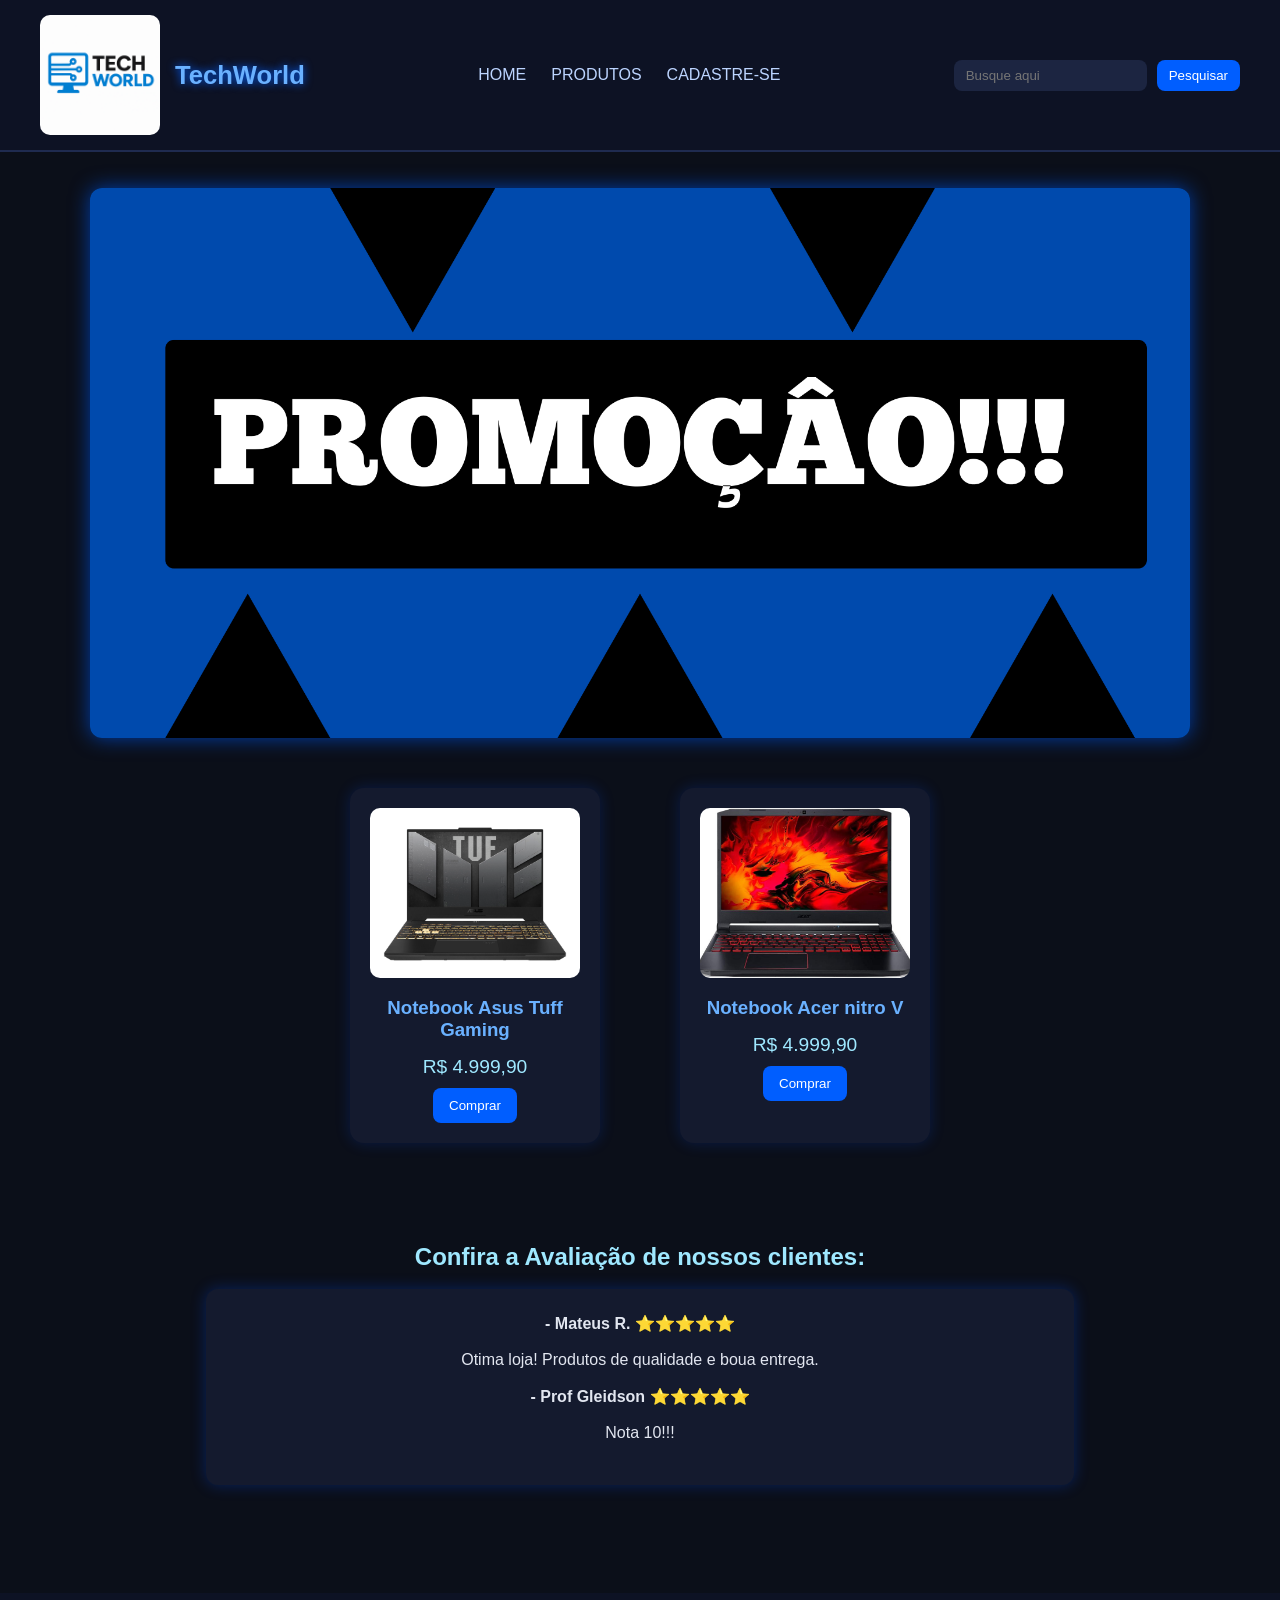
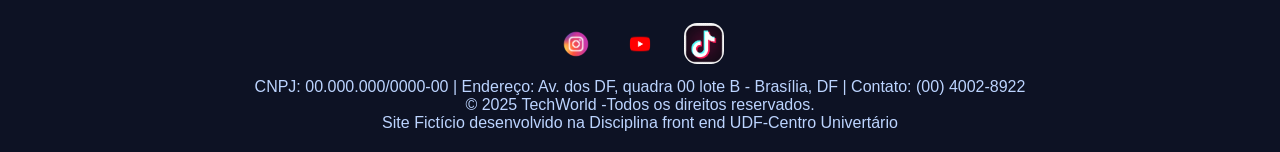
<file: index.html>
<!DOCTYPE html>
<html lang="pt-BR">
<head>
    <meta charset="UTF-8">
    <meta name="viewport" content="width=device-width, initial-scale=1.0">
    <title>Loja de Eletronicos</title>
    <link rel="stylesheet" href="style.css">
</head>
<body>

    <!--Cabeçalho com menu de navegação-->

    <header>
        <div class="logo">
            <img src="img/logo techworld.png" alt="Logo TechWorld">
            <h1>TechWorld</h1>
        </div>
         <nav>
            <ul>
                <li><a href="#home">HOME</a></li>
                <li><a href="#produtos">PRODUTOS</a></li>
                <li><a href="pages/cadastro.html">CADASTRE-SE</a></li> 
            </ul>
         </nav>
        <div class="buscar">
            <input type="text" placeholder="Busque aqui">
            <button>Pesquisar</button>
        </div>
    </header>
    <br>

    <!--banner mais conteudo da page-->

    <main class="conteudo">
    <section id="home" class="banner">
    <img src="img/PROMOÇÂO!!!.png" alt="Promocao" width="1000" >
    <div class="texto-banner">
    </div>
  </section>

  <!--Amostra de produtos-->

  <section id="produtos" class="amostra produtos">
    <div class="containner">
        <article class="card-produto">
            <div class="card-img">
                <img src="img/notebook asus.jpg" alt="Notebook Asus" width="200" height="200">
            </div>
            <h3>Notebook Asus Tuff Gaming</h3>
            <p class="preco">R$ 4.999,90</p>
            <button>Comprar</button>
        </article>
        <br>
        <article class="card-produto">
            <div class="card-img">
                <img src="img/notebook acer.jpg" alt="Notebook Acer" width="200" height="200">
            </div>
            <h3>Notebook Acer nitro V</h3>
            <p class="preco">R$ 4.999,90</p>
            <button>Comprar</button>
        </article>
    </div>
  </section>

  <!--Avaliações-->

  <section class="avaliacoes">
    <h2>Confira a Avaliação de nossos clientes:</h2><br>
    <div class="comentarios">
        <article class="avaliacao">
        <p><strong>- Mateus R. </strong>⭐️⭐️⭐️⭐️⭐️</p><br>
        <P>Otima loja! Produtos de qualidade e boua entrega.</P><br>
        <p><strong>- Prof Gleidson </strong>⭐️⭐️⭐️⭐️⭐️</p><br>
        <P>Nota 10!!!</P><br>
        </article>
    </div>
  </section></main><br>
  
  <!--rodape-->

  <footer>
    <div class="redes-sociais">
        <a href="https://www.instagram.com/" target="_blank"><img src="img/instagram icon.png" alt="Instagram" width="40"></a>
        <a href="https://www.youtube.com/" target="_blank"><img src="img/youtube icon.png" alt="Youtube" width="40"></a></a>
        <a href="https://www.tiktok.com/login?redirect_url=https%3A%2F%2Fwww.tiktok.com%2Fpt-BR%2F&lang=en&enter_method=mandatory" target="_blank"><img src="img/tiktok icon.png" alt="Tik Tok" width="40"></a></a>
    </div>
     <p>CNPJ: 00.000.000/0000-00 | Endereço: Av. dos DF, quadra 00 lote B - Brasília, DF | Contato: (00) 4002-8922</p>
    <p>© 2025 TechWorld -Todos os direitos reservados.</p>
    <P>Site Fictício desenvolvido na Disciplina front end UDF-Centro Univertário</P>
  </footer>    
</body>
</html>
</file>
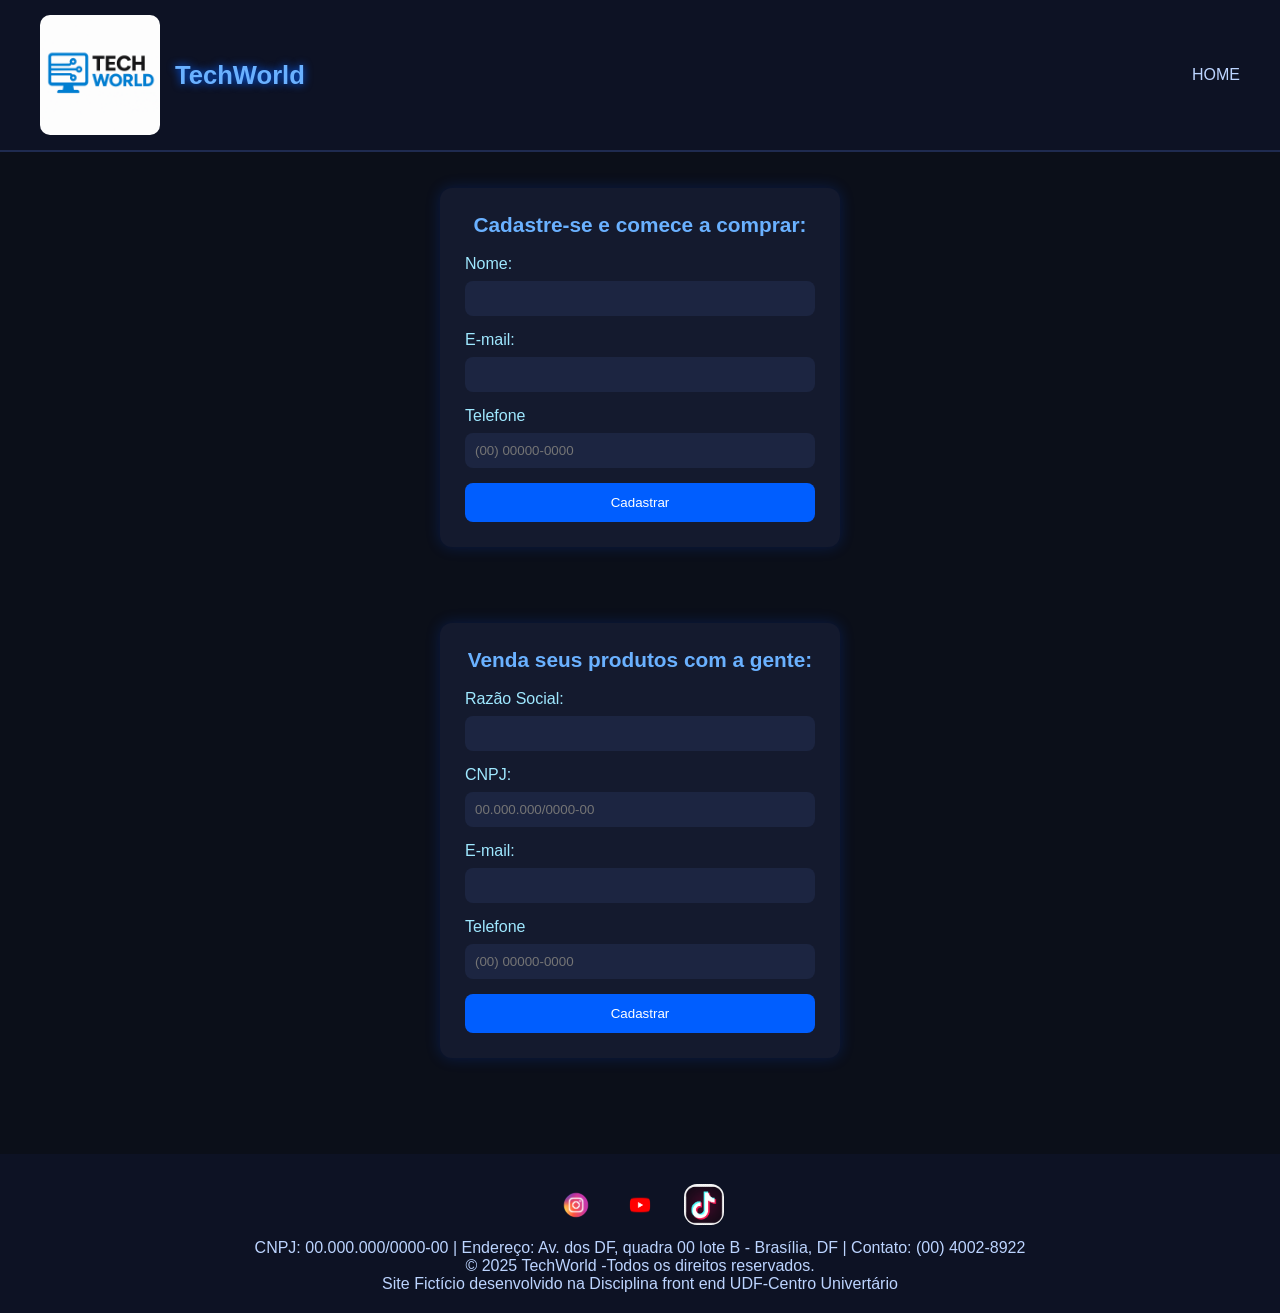
<file: pages/cadastro.html>
<!DOCTYPE html>
<html lang="pt-BR">
<head>
    <meta charset="UTF-8">
    <meta name="viewport" content="width=device-width, initial-scale=1.0">
    <title>Cadastro</title>
     <link rel="stylesheet" href="../style.css">
</head>
<body>

    <!--Cabeçalho com navegação pra voltar ao inicio-->

    <header>
        <div class="logo">
            <img src="../img/logo techworld.png" alt="Logo TechWorld">
            <h1>TechWorld</h1>
        </div> 
        <nav>
            <ul>
                <li><a href="../index.html">HOME</a></li>
            </ul>
        </nav>
    </header>
    <br>
    
    <!--Formulario cliente-->

    <main class="conteudo">
    <section id="cliente">
        <div class="form cliente">
            <form action="../index.html" method="get">
                <legend>Cadastre-se e comece a comprar:</legend><br>
                
                <label for="name">Nome: </label><br>
                <input type="text" id="name" name="name" required><br>
                
                <label for="email">E-mail: </label><br>
                <input type="email" id="email" name="email" required><br>
                
                <Label for="telefone">Telefone</Label><br>
                <input type="tel" id="telefone" name="telefone" maxlength="15" placeholder="(00) 00000-0000" inputmode="numeric" oninput="this.value = this.value.replace(/\D/g, '')" required><br>
        
                <button type="submit">Cadastrar</button>
            </form>
        </div>
    </section>

    <br><br>

    <!--Formulario vendedor com botao para page de cadastro de produtos-->

    <section id="vendedor">
        <div class="form vendedor">
            <form action="cadprodutos.html" method="get">
                <legend>Venda seus produtos com a gente: </legend><br>
                
                <label for="razao">Razão Social: </label><br>
                <input type="text" id="razao" name="razao" required><br>
                
                <label for="cnpj">CNPJ: </label><br>
                <input type="text" id="cnpj" name="cnpj" maxlength="18" placeholder="00.000.000/0000-00" inputmode="numeric" oninput="this.value = this.value.replace(/\D/g, '')" required><br>
                
                <label for="email">E-mail: </label><br>
                <input type="email" id="email" name="email" required><br>
                
                <Label for="telefone">Telefone</Label><br>
                <input type="text" id="telefone" name="telefone" maxlength="15" placeholder="(00) 00000-0000" inputmode="numeric" oninput="this.value = this.value.replace(/\D/g, '')" required><br>
                 
                <button type="submit">Cadastrar</button>
            </form>
        </div>
    </section>
    </main>

    <br><br>

     <footer>
    <div class="redes-sociais">
        <a href="https://www.instagram.com/" target="_blank"><img src="..//img/instagram icon.png" alt="Instagram" width="40"></a>
        <a href="https://www.youtube.com/" target="_blank"><img src="..//img/youtube icon.png" alt="Youtube" width="40"></a></a>
        <a href="https://www.tiktok.com/login?redirect_url=https%3A%2F%2Fwww.tiktok.com%2Fpt-BR%2F&lang=en&enter_method=mandatory" target="_blank"><img src="..//img/tiktok icon.png" alt="Tik Tok" width="40"></a></a>
    </div>
     <p>CNPJ: 00.000.000/0000-00 | Endereço: Av. dos DF, quadra 00 lote B - Brasília, DF | Contato: (00) 4002-8922</p>
    <p>© 2025 TechWorld -Todos os direitos reservados.</p>
    <P>Site Fictício desenvolvido na Disciplina front end UDF-Centro Univertário</P>
  </footer>

</body>
</html>
</file>
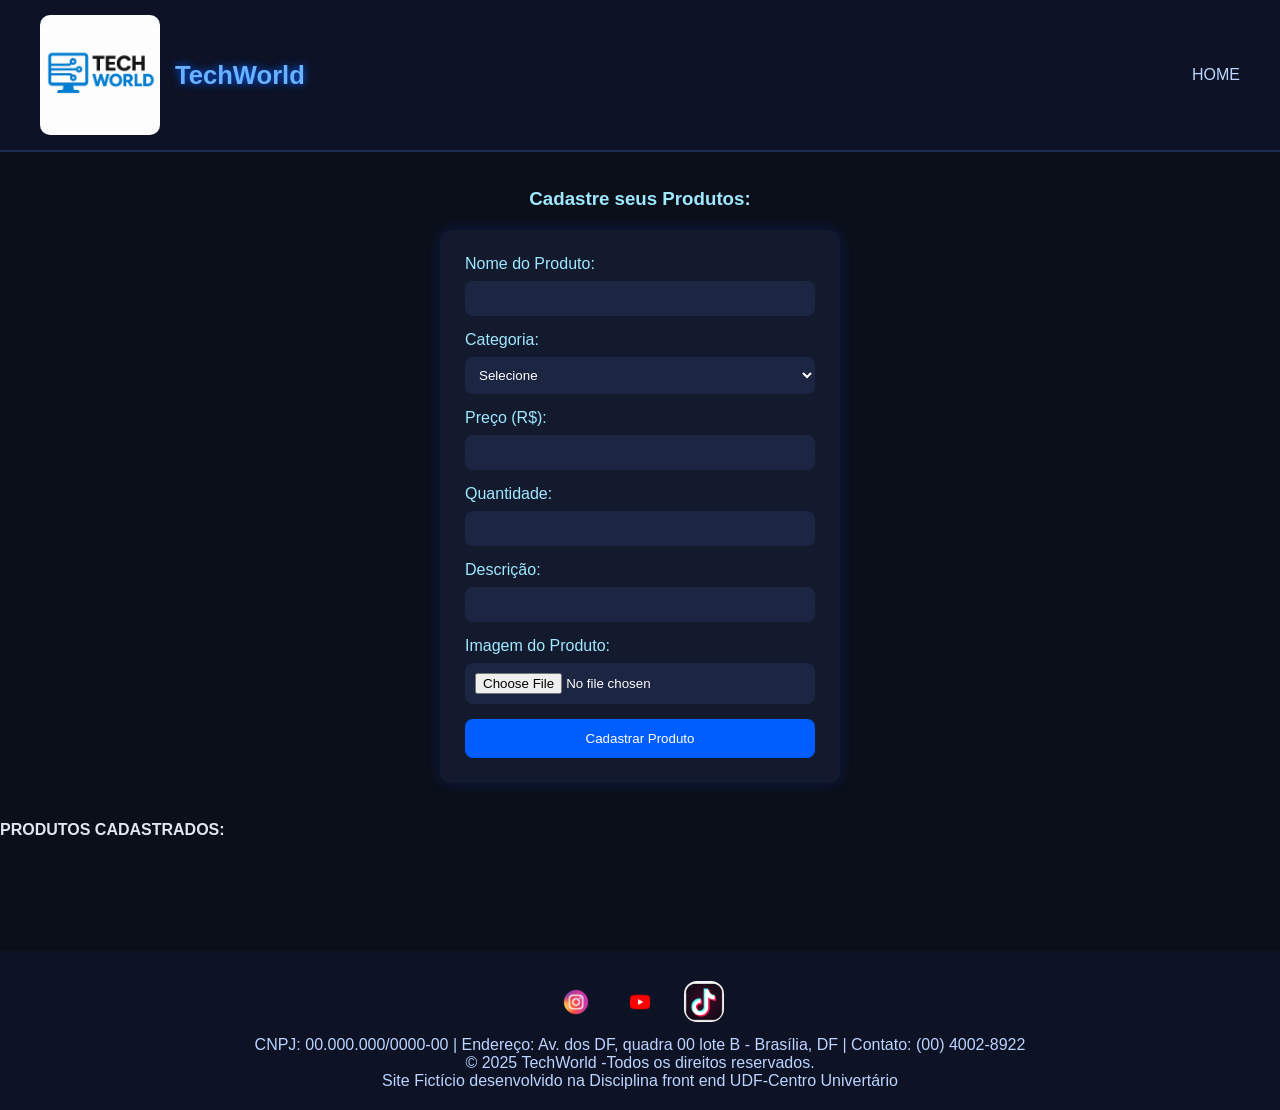
<file: pages/cadprodutos.html>
<!DOCTYPE html>
<html lang="pt-BR">
<head>
    <meta charset="UTF-8">
    <meta name="viewport" content="width=device-width, initial-scale=1.0">
    <title>Cadastrar Produto</title>
      <link rel="stylesheet" href="../style.css">
</head>
<body>
    <header>

        <!--Cabeçalho com Home-->

        <div class="logo">
            <img src="../img/logo techworld.png" alt="Logo TechWorld">
            <h1>TechWorld</h1>
        </div>
        <nav>
            <ul>
                <li><a href="../index.html">HOME</a></li>
            </ul>
        </nav>
    </header>
    <br>

    <!--Formulario de cadastro de Produtos-->

    <main class="conteudo">
     <h3>Cadastre seus Produtos:</h3>
     <div class="form-container">      
         <form id="formProduto">
        
        <label>Nome do Produto:</label><br>
        <input type="text" id="nome"><br>
        
        <label>Categoria:</label><br>
        <select id="categoria" >
            <option value="">Selecione</option>
            <option value="Smartphones">Smartphones</option>
            <option value="Smart TVs">Smart TVs</option>
            <option value="otebooks">Notebooks</option>
            <option value="Video Games">Video Games</option>
        </select><br>
        
        <label>Preço (R$):</label><br>
        <input type="number" id="preco" step="0.01" min="0" ><br>
        
        <label>Quantidade:</label><br>
        <input type="number" id="quantidade" min="1" ><br>
        
        <label>Descrição:</label><br>
        <input type="text" id="descricao" ><br>
        
        <label>Imagem do Produto:</label><br>
        <input type="file" id="imagem" accept="image/*"><br>
        
        <button type="button" onclick="mostrarprod()">Cadastrar Produto</button>
        
    </form>
     </div><br>
     <p><strong>PRODUTOS CADASTRADOS:</strong></p>
     <p id="prodcadastrados"></p><br><br>
     
    <script>
        function mostrarprod(){
            //obter valores
            let nome = document.getElementById("nome").value;
            let categoria = document.getElementById("categoria").value;
            let preco = parseFloat(document.getElementById("preco").value);
            let quantidade = parseInt(document.getElementById("quantidade").value);
            let descricao = document.getElementById("descricao").value;
            
            //validção 
            if (nome === "" || categoria === "" || isNaN(preco) || preco <= 0 || isNaN(quantidade) || quantidade <= 0) {
                document.getElementById("prodcadastrados").textContent = "Por favor, preencha todos os campos corretamente";
                return;
            }
            
            let listaProdutos = document.getElementById("prodcadastrados");
            listaProdutos.innerHTML += `
                <div>
                    <strong>${nome}</strong><br> - ${categoria} - R$ ${preco.toFixed(2)} - Quantidade: ${quantidade}<br>
                    ${descricao}
                </div>
                <hr>
            `;

            // Limpar os campos após cadastro
            document.getElementById("formProduto").reset();
        }
    </script>
    </main>
    <br><br>

    <!--rodape-->

    <footer>
        <div class="redes-sociais">
            <a href="https://www.instagram.com/" target="_blank"><img src="..//img/instagram icon.png" alt="Instagram" width="40"></a>
            <a href="https://www.youtube.com/" target="_blank"><img src="..//img/youtube icon.png" alt="Youtube" width="40"></a></a>
            <a href="https://www.tiktok.com/login?redirect_url=https%3A%2F%2Fwww.tiktok.com%2Fpt-BR%2F&lang=en&enter_method=mandatory" target="_blank"><img src="..//img/tiktok icon.png" alt="Tik Tok" width="40"></a></a>
        </div>
         <p>CNPJ: 00.000.000/0000-00 | Endereço: Av. dos DF, quadra 00 lote B - Brasília, DF | Contato: (00) 4002-8922</p>
        <p>© 2025 TechWorld -Todos os direitos reservados.</p>
        <P>Site Fictício desenvolvido na Disciplina front end  UDF-Centro Univertário</P>
      </footer>
</body>
</html>
</file>
<file: style.css>
/* pagina */

* {
    margin: 0;
    padding: 0;
    box-sizing: border-box;
    font-family: "Poppins", Arial, sans-serif;
}

body {
    background: #0b0f19;
    color: #e2e6f0;
}

/* cabeçalho da page */

header {
    background: #0d1224;
    color: #fff;
    display: flex;
    justify-content: space-between;
    align-items: center;
    padding: 15px 40px;
    flex-wrap: wrap;
    border-bottom: 2px solid #1f2b50;
    position: fixed;
    width: 100%;
    top: 0;
    
}

.logo img {
    width: 120px;
    margin-right: 5px;
    border-radius: 10px;   
}

header .logo {
    display: flex;
    align-items: center;
    gap: 10px;
    border-radius: 0cqmin;
}

header h1 {
    font-size: 1.6rem;
    color: #6ab1ff;
    text-shadow: 0 0 8px #005eff;
}

nav ul {
    display: flex;
    list-style: none;
    gap: 25px;
}

nav ul li a {
    text-decoration: none;
    color: #bcd4ff;
    font-weight: 500;
    transition: 0.3s;
}

nav ul li a:hover {
    color: #6ab1ff;
    text-shadow: 0 0 6px #005eff;
}

/* aba de "buscar" e botao */

.buscar {
    display: flex;
    align-items: center;
    gap: 10px;
}

.buscar input {
    padding: 8px 12px;
    border-radius: 8px;
    border: none;
    outline: none;
    background: #1c2541;
    color: #fff;
}

.buscar button {
    padding: 8px 12px;
    border: none;
    background: #005eff;
    color: #fff;
    border-radius: 8px;
    cursor: pointer;
    transition: 0.3s;
}

.buscar button:hover {
    background: #003ea8;
}

/* parte do banner e conteudos das pages*/

.conteudo {
    padding-top: 150px;
}

.banner {
    width: 100%;
    display: flex;
    justify-content: center;
    margin-top: 20px;
}

.banner img {
    width: 100%;
    max-width: 1100px;
    border-radius: 12px;
    box-shadow: 0 0 20px #003ea8;
}

/* parte dos produtos */

.amostra {
    padding: 50px 20px;
    text-align: center;
}

.containner {
    display: flex;
    gap: 40px;
    justify-content: center;
    flex-wrap: wrap;
}

.card-produto {
    background: #141a2e;
    padding: 20px;
    border-radius: 14px;
    width: 250px;
    box-shadow: 0 0 15px rgba(0, 80, 255, 0.2);
    transition: 0.3s;
    text-align: center;
}

.card-produto:hover {
    transform: translateY(-6px);
    box-shadow: 0 0 20px rgba(0, 80, 255, 0.5);
}

.card-img img {
    width: 100%;
    height: 170px;
    object-fit: cover;
    border-radius: 10px;
}

.card-produto h3 {
    margin: 15px 0;
    color: #6ab1ff;
}

.card-produto .preco {
    font-size: 1.2rem;
    margin-bottom: 10px;
    color: #9fe8ff;
}

.card-produto button {
    background: #005eff;
    border: none;
    padding: 10px 16px;
    color: #fff;
    border-radius: 8px;
    cursor: pointer;
    transition: 0.3s;
}

.card-produto button:hover {
    background: #003ea8;
}

/* avaliações e comentarios */

.avaliacoes {
    text-align: center;
    padding: 50px 20px;
}

.avaliacoes h2 {
    color: #9fe8ff;
}

.avaliacao {
    background: #141a2e;
    padding: 25px;
    border-radius: 12px;
    width: 70%;
    margin: 0 auto;
    box-shadow: 0 0 15px rgba(0, 80, 255, 0.3);
}

/* rodape da pag */

footer {
    margin-top: 40px;
    background: #0d1224;
    text-align: center;
    padding: 20px;
    color: #bcd4ff;
}

footer .redes-sociais img {
    margin: 10px;
    transition: 0.3s;
}

footer .redes-sociais img:hover {
    transform: scale(1.1);
    filter: drop-shadow(0 0 8px #005eff);
}

.redes-sociais img {
    border-radius: 13px;
}

/* parte dos formularios e cadastro de produtos */

form {
    background: #141a2e;
    padding: 25px;
    width: 400px;
    margin: 20px auto;
    border-radius: 12px;
    box-shadow: 0 0 15px rgba(0, 80, 255, 0.2);
}

form legend {
    font-size: 1.3rem;
    font-weight: bold;
    color: #6ab1ff;
    text-align: center;
}

form label {
    color: #9fe8ff;
    font-weight: 500;
}

form input, 
form select {
    width: 100%;
    padding: 10px;
    margin: 8px 0 15px 0;
    border: none;
    background: #1c2541;
    color: #fff;
    border-radius: 8px;
}

form button {
    width: 100%;
    background: #005eff;
    border: none;
    padding: 12px;
    color: #fff;
    border-radius: 8px;
    cursor: pointer;
    transition: 0.3s;
}

form button:hover {
    background: #003ea8;
}

.form-container {
    display: flex;
    justify-content: center;
}

#prodcadastrados div {
    background: #141a2e;
    padding: 15px;
    border-radius: 8px;
    margin-bottom: 10px;
    box-shadow: 0 0 10px rgba(0,80,255,0.2);
}

h3 {
    text-align: center;
    color: #9fe8ff;
    margin-top: 20px;
}


/* responsividade da page */

@media (max-width: 768px) {

    nav ul {
        flex-direction: column;
        text-align: center;
        gap: 10px;
    }

    header {
        text-align: center;
        gap: 20px;
    }

    form {
        width: 90%;
    }

    .avaliacao {
        width: 95%;
    }

    .card-produto {
        width: 90%;
    }
}
</file>
